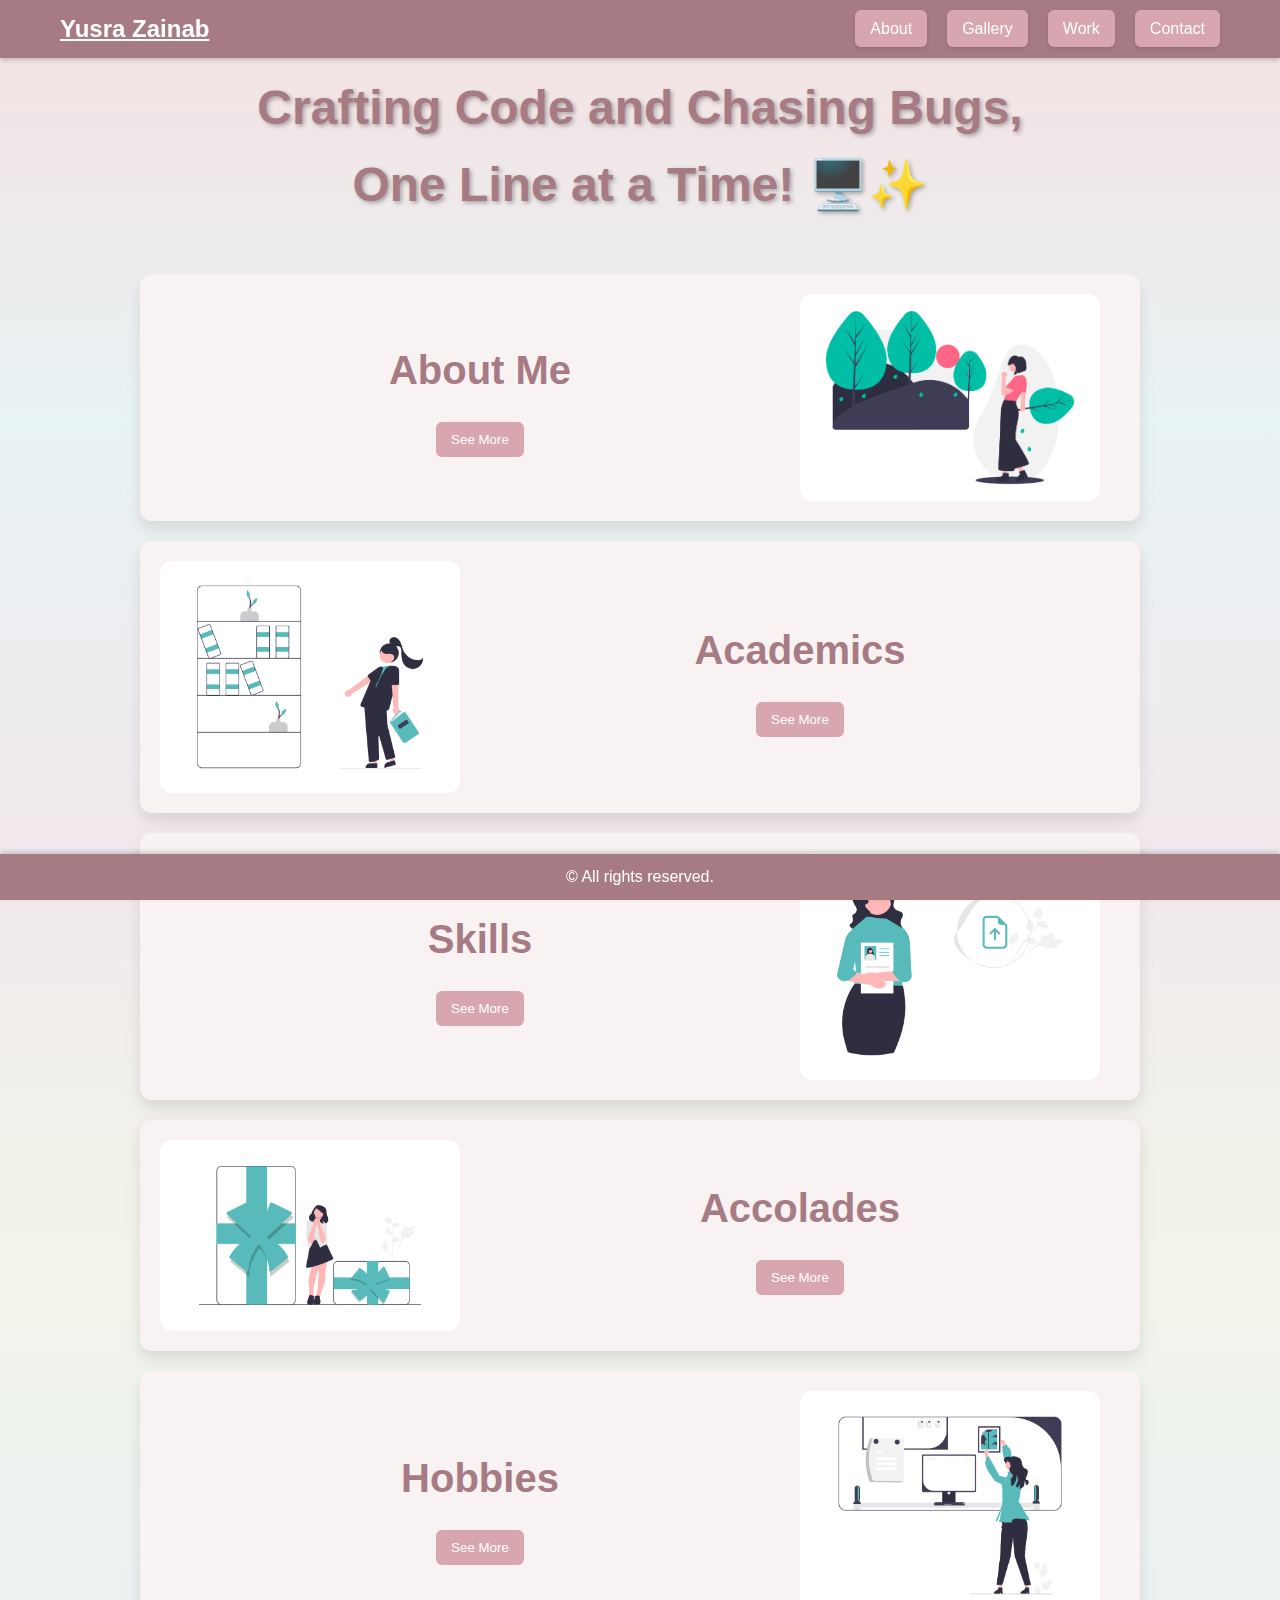
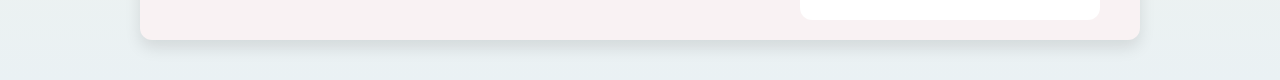
<file: about.html>
<!DOCTYPE html>
<html lang="en">
<head>
    <meta charset="UTF-8">
    <meta name="viewport" content="width=device-width, initial-scale=1.0">
    <title>About</title>
    <link rel="stylesheet" href="styles/style.css">
    <script>
        document.addEventListener("DOMContentLoaded", function() {
            const seeMoreButtons = document.querySelectorAll(".see-more");

            seeMoreButtons.forEach(button => {
                button.addEventListener("click", function() {
                    const contentText = this.parentNode.querySelector(".content-description");
                    contentText.classList.toggle("visible");
                    this.textContent = contentText.classList.contains("visible") ? "See Less" : "See More";
                });
            });
        });
    </script>
</head>
<body>
    <header>
        <nav>
            <a href="./index.html" class="logo">Yusra Zainab</a>
            <ul class="nav-links">
                <li><a href="about.html">About</a></li>
                <li><a href="Gallery.html">Gallery</a></li>
                <li><a href="work.html">Work</a></li>
                <li><a href="contact.html">Contact</a></li>
            </ul>
        </nav>
    </header>
    
    <main>
    <section class="punchline">
      <h1>Crafting Code and Chasing Bugs, </br> One Line at a Time! 🖥️✨</h1>
    </section>

    <section id="about" class="content-blocks">
      <div class="content">
        <div class="content-text">
          <h2>About Me</h2>
          <p class="content-description">Hi! I am Yusra Zainab, a passionate web developer. I love creating beautiful and functional websites.</p>
          <button class="see-more">See More</button>
        </div>
        <img src="images/art.png" alt="Art" class="content-image">
      </div>

      <div class="content">
        <img src="images/academics.png" alt="Academics" class="content-image">
        <div class="content-text">
          <h2>Academics</h2>
          <p class="content-description">
                Bachelor of Engineering in Software Engineering, </br>National University of Sciences and Technology (NUST)</br>
                A* in FSc</br>
                A* in Metric</br>
          </p>
          <button class="see-more">See More</button>
        </div>
      </div>

      <div class="content">
        <div class="content-text">
          <h2>Skills</h2>
          <p class="content-description">
            <span style="font-weight:bold">Soft Skills</span></br>
Multitasking</br>
Communication Skills</br>
Analytical Skills</br>
Problem Solving Skills</br>
Work Under Pressure</br>
Teamworking</br>
<span style="font-weight: bold">Technical Skills</span></br>
MS PowerPoint, MS Word, MS Excel</br>
Python, Java, C++, Julia</br>
HTML, CSS/Tailwind, JavaScript, TypeScript</br>
React, Node.js, Next.js</br>
Django, MERN</br>
XML, Android Studio</br>
AI/ML, LLMs</br>
Voice Over, Dubbing</br>
Canva, Figma, UI/UX</br>
AutoCAD, Visual Paradigm</br>
MySQL, PostgreSQL, Matlab, Wireshark</br>
Git, GitHub, Docker</br>
WordPress, PHP, Shopify, SEO
          </p>
          <button class="see-more">See More</button>
        </div>
        <img src="images/skills.png" alt="Skills" class="content-image">
      </div>

      <div class="content">
        <img src="images/awards.png" alt="Accolades" class="content-image">
        <div class="content-text">
          <h2>Accolades</h2>
          <p class="content-description">
            <span style="font-weight: bold">Python, Julia, ElevaTech</span></br>
            NUST</br>
            <span style="font-weight: bold">WordPress, SEO</span></br>
            Virtual University, DigiSkills</br>
            <span style="font-weight: bold">Graphic Design, Freelancing, Creative Writing</span></br>
            Virtual University, DigiSkills</br>
            <span style="font-weight: bold">Algebra</span></br>
        Saylor Academy
          </p>
          <button class="see-more">See More</button>
        </div>
      </div>

      <div class="content">
        <div class="content-text">
          <h2>Hobbies</h2>
          <p class="content-description">
                Digital Art </br>
                Horse Riding </br>
                Sports </br>
                Reading </br>
                Photography </br>
                Voice Over
          </p>
          <button class="see-more">See More</button>
        </div>
        <img src="images/hobbies.png" alt="Hobbies" class="content-image">
      </div>
    </section>
  </main>

    <footer>
        <p>&copy; All rights reserved.</p>
    </footer>
</body>
</html>
</file>
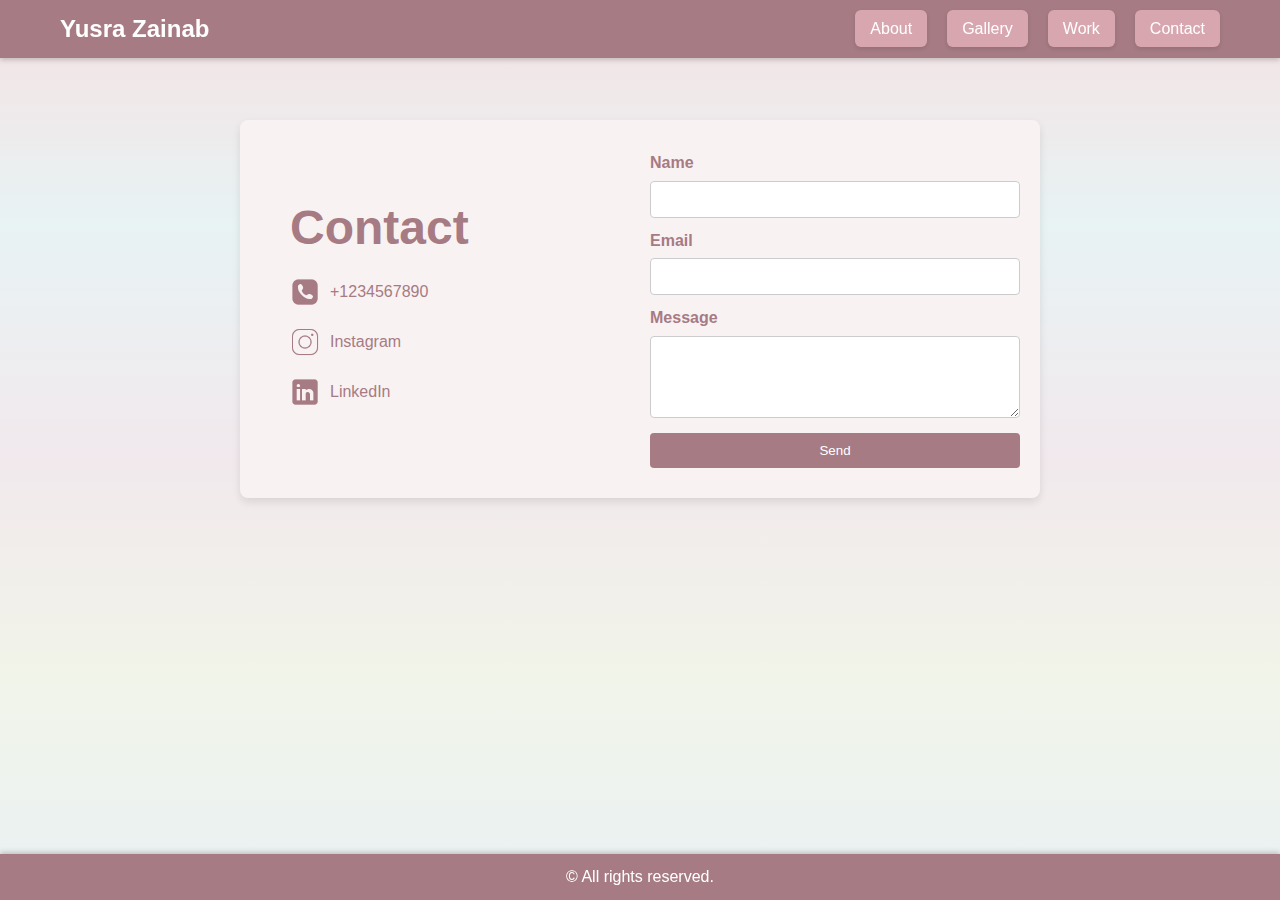
<file: contact.html>
<!DOCTYPE html>
<html lang="en">
<head>
    <meta charset="UTF-8">
    <meta name="viewport" content="width=device-width, initial-scale=1.0">
    <title>Contact</title>
    <style>
        /* General Styles */
        * {
            margin: 0;
            padding: 0;
            box-sizing: border-box;
        }

        body {
            font-family: Arial, sans-serif;
            line-height: 1.6;
            background: linear-gradient(to bottom, #f5e1e2, #e8f3f4, #f1e9ed, #f1f4e9, #eaf1f4);
            min-height: 100vh;
            display: flex;
            flex-direction: column;
            color: #333;
        }

        header {
            position: fixed;
            width: 100%;
            background: #a67b83;
            color: white;
            padding: 10px 0;
            box-shadow: 0 2px 5px rgba(0, 0, 0, 0.2);
            z-index: 1000;
        }

        nav {
            display: flex;
            justify-content: space-between;
            align-items: center;
            max-width: 1200px;
            margin: auto;
            padding: 0 20px;
        }

        .nav-links {
            list-style: none;
            display: flex;
        }

        .nav-links li {
            margin-left: 20px;
        }

        .nav-links a {
            color: white;
            text-decoration: none;
            font-size: 1rem;
            transition: color 0.3s;
            padding: 10px 15px;
            border-radius: 6px;
            background-color: #d8a6ae;
            box-shadow: 0 2px 4px rgba(0, 0, 0, 0.1);
        }

        .nav-links a:hover {
            background-color: #a67b83;
        }
  
        a{
          text-decoration: none;
          color: #a67b83;
        }

        .logo {
            color: white;
            font-size: 1.5rem;
            font-weight: bold;
        }

        main {
            flex: 1;
            padding-top: 80px;
            max-width: 1200px;
            margin: auto;
            padding: 20px;
        }

        footer {
            background: #a67b83;
            color: white;
            text-align: center;
            padding: 10px 0;
            position: fixed;
            bottom: 0;
            width: 100%;
            box-shadow: 0 -2px 5px rgba(0, 0, 0, 0.2);
        }

        footer p {
            margin: 0;
            color: white;
        }

        /* Contact Page Specific Styles */
        .contact-container {
            margin-top: 100px;
            display: flex;
            justify-content: space-between;
            align-items: flex-start;
            background: #f9f2f3;
            padding: 20px;
            border-radius: 8px;
            box-shadow: 0 4px 8px rgba(0, 0, 0, 0.1);
            color: #a67b83;
            width: 800px;
            padding-bottom: 30px;
        }

        .contact-info {
            flex: 1;
            padding-right: 20px;
        }

        .contact-info h2 {
            font-size: 3rem;
            color: #a67b83;
            padding-top: 50px;
            padding-left: 30px;
            margin-bottom: 10px;
        }

        .icons {
            padding-left: 30px;
            display: flex;
            flex-direction: column;
            gap: 20px;
        }

        .icon-item {
            display: flex;
            align-items: center;
            gap: 10px;
        }

        .icons img {
            width: 30px;
            height: auto;
        }

        .contact-form {
            flex: 1;
        }

        .contact-form form {
            display: flex;
            flex-direction: column;
        }

        .contact-form label {
            margin-top: 10px;
            font-weight: bold;
        }

        .contact-form input,
        .contact-form textarea {
            width: 100%;
            padding: 10px;
            margin-top: 5px;
            border: 1px solid #ccc;
            border-radius: 4px;
            color: #a67b83;
        }

        .contact-form button {
            margin-top: 15px;
            padding: 10px;
            background-color: #a67b83;
            color: white;
            border: none;
            border-radius: 4px;
            cursor: pointer;
            transition: background-color 0.3s;
        }

        .contact-form button:hover {
            background-color: #d8a6ae;
        }
    </style>
</head>
<body>
<header>
    <nav>
        <a href="./index.html" class="logo">Yusra Zainab</a>
        <ul class="nav-links">
            <li><a href="./about.html">About</a></li>
            <li><a href="./Gallery.html">Gallery</a></li>
            <li><a href="./work.html">Work</a></li>
            <li><a href="./contact.html">Contact</a></li>
        </ul>
    </nav>
</header>

<main>
    <section class="contact-container">
        <div class="contact-info">
            <h2>Contact</h2>
            <div class="icons">
                <div class="icon-item">
                    <img src="images/icons/phone.png" alt="Phone">
                    <a href="tel:+1234567890">+1234567890</a>
                </div>
                <div class="icon-item">
                    <img src="images/icons/insta.png" alt="Insta">
                    <a href="https://www.instagram.com/yourprofile" target="_blank">Instagram</a>
                </div>
                <div class="icon-item">
                    <img src="images/icons/link.png" alt="Linkedin">
                    <a href="https://www.linkedin.com/in/yourprofile" target="_blank">LinkedIn</a>
                </div>
            </div>
        </div>
        <div class="contact-form">
            <form action="mailto: #" method="post" enctype="text/plain">
                <label for="name">Name</label>
                <input type="text" id="name" name="name" required>

                <label for="email">Email</label>
                <input type="email" id="email" name="email" required>

                <label for="message">Message</label>
                <textarea id="message" name="message" rows="4" required></textarea>

                <button type="submit">Send</button>
            </form>
        </div>
    </section>
</main>

<footer>
    <p>&copy; All rights reserved.</p>
</footer>
</body>
</html>
</file>
<file: styles/style.css>
* { margin: 0; padding: 0; box-sizing: border-box; }
body {
  font-family: Arial, sans-serif;
  line-height: 1.6;
  background: linear-gradient(to bottom, #f5e1e2, #e8f3f4, #f1e9ed, #f1f4e9, #eaf1f4);
  min-height: 100vh;
  display: flex;
  flex-direction: column;
  color: #a67b83;
}
header {
  position: fixed; top: 0; width: 100%;
  background: #a67b83; color: white; padding: 10px 0;
  box-shadow: 0 2px 5px rgba(0,0,0,0.2); z-index: 1000;
}
nav { display: flex; justify-content: space-between; align-items: center; max-width: 1200px; margin: auto; padding: 0 20px; }
.nav-links { list-style: none; display: flex; }
.nav-links li { margin-left: 20px; }
.nav-links a {
  color: white; text-decoration: none; font-size: 1rem; padding: 10px 15px;
  border-radius: 6px; background-color: #d8a6ae; box-shadow: 0 2px 4px rgba(0,0,0,0.1);
}
.nav-links a:hover { background-color: #a67b83; }
.logo { font-size: 1.5rem; font-weight: bold; color: white; }
main { flex: 1; padding-top: 80px; max-width: 1200px; margin: auto; padding: 20px; }

.punchline { text-align: center; margin: 50px 0; }
.punchline h1 { font-size: 3rem; color: #a67b83; text-shadow: 2px 2px 4px rgba(0,0,0,0.3); }

.content-blocks .content {
  display: flex; align-items: center; justify-content: center;
  margin: 20px auto; background: #f9f2f3; padding: 20px; border-radius: 12px;
  box-shadow: 0 8px 16px rgba(0,0,0,0.1); width: 1000px; max-width: 100%;
  transition: transform 0.3s; text-align: center;
}
.content:hover { transform: scale(1.02); }
.content-image { flex: 1; max-width: 300px; margin-right: 20px; border-radius: 12px; }
.content-text { flex: 2; }
.content-text h2 { font-size: 2.5rem; margin-bottom: 10px; color: #a67b83; }
.content-description { display: none; font-size: 1.1rem; color: #666; }
.content-description.visible { display: block; }
.see-more {
  background-color: #d8a6ae; color: white; border: none; padding: 10px 15px;
  border-radius: 6px; cursor: pointer; margin-top: 10px;
}
.see-more:hover { background-color: #a67b83; }

.heading { text-align: center; font-size: 3rem; color: #a67b83; margin: 40px 0 20px; text-shadow: 2px 2px 4px rgba(0,0,0,0.3); }

.Gallery-container { text-align: center; margin-bottom: 40px; }
.scrollbar-container {
  display: flex; gap: 10px; padding: 10px; justify-content: center;
  background: #f9f2f3; border-radius: 8px; box-shadow: 0 4px 8px rgba(0,0,0,0.1); margin-bottom: 20px;
}
.scrollbar-container button {
  padding: 10px 20px; background-color: #a67b83; color: white; border: none; border-radius: 4px; cursor: pointer;
}
.scrollbar-container button:hover { background-color: #d8a6ae; }
#Gallery .content { display: none; padding: 20px; background: #f9f2f3; border-radius: 8px; }
#Gallery .content.active { display: block; }
#Gallery img { max-width: 600px; width: 100%; border-radius: 8px; }

.work-container { display: flex; flex-wrap: wrap; gap: 20px; justify-content: center; margin-bottom: 40px; }
.work-item { flex: 0 1 45%; background: #f9f2f3; padding: 20px; border-radius: 8px; box-shadow: 0 4px 8px rgba(0,0,0,0.1); }
.work-item h2 { font-size: 2rem; color: #a67b83; margin-bottom: 10px; text-align: center; }
.work-item img { width: 100%; border-radius: 8px; margin-bottom: 10px; }
.testimonial-btn { display: block; margin: auto; padding: 10px 20px; background-color: #a67b83; color: white; border: none; border-radius: 4px; cursor: pointer; }
.testimonial-btn:hover { background-color: #d8a6ae; }
.testimonial-content { display: none; margin-top: 10px; }
.testimonial-content.active { display: block; }

.contact-container { display: flex; gap: 40px; background: #f9f2f3; padding: 20px; border-radius: 8px; box-shadow: 0 4px 8px rgba(0,0,0,0.1); margin-bottom: 40px; }
.icons { display: flex; flex-direction: column; gap: 15px; }
.icon-item { display: flex; align-items: center; gap: 10px; }
.icon-item img { width: 30px; }
.contact-form { flex: 1; }
.contact-form label { font-weight: bold; margin-top: 10px; }
.contact-form input, .contact-form textarea {
  width: 100%; padding: 10px; border: 1px solid #ccc; border-radius: 4px; margin-top: 5px; color: #a67b83;
}
.contact-form button { margin-top: 15px; padding: 10px; background-color: #a67b83; color: white; border: none; border-radius: 4px; cursor: pointer; }
.contact-form button:hover { background-color: #d8a6ae; }

footer {
  background: #a67b83; color: white; text-align: center; padding: 10px 0;
  position: fixed; bottom: 0; width: 100%; box-shadow: 0 -2px 5px rgba(0,0,0,0.2);
}
footer p { margin: 0; }
</file>
